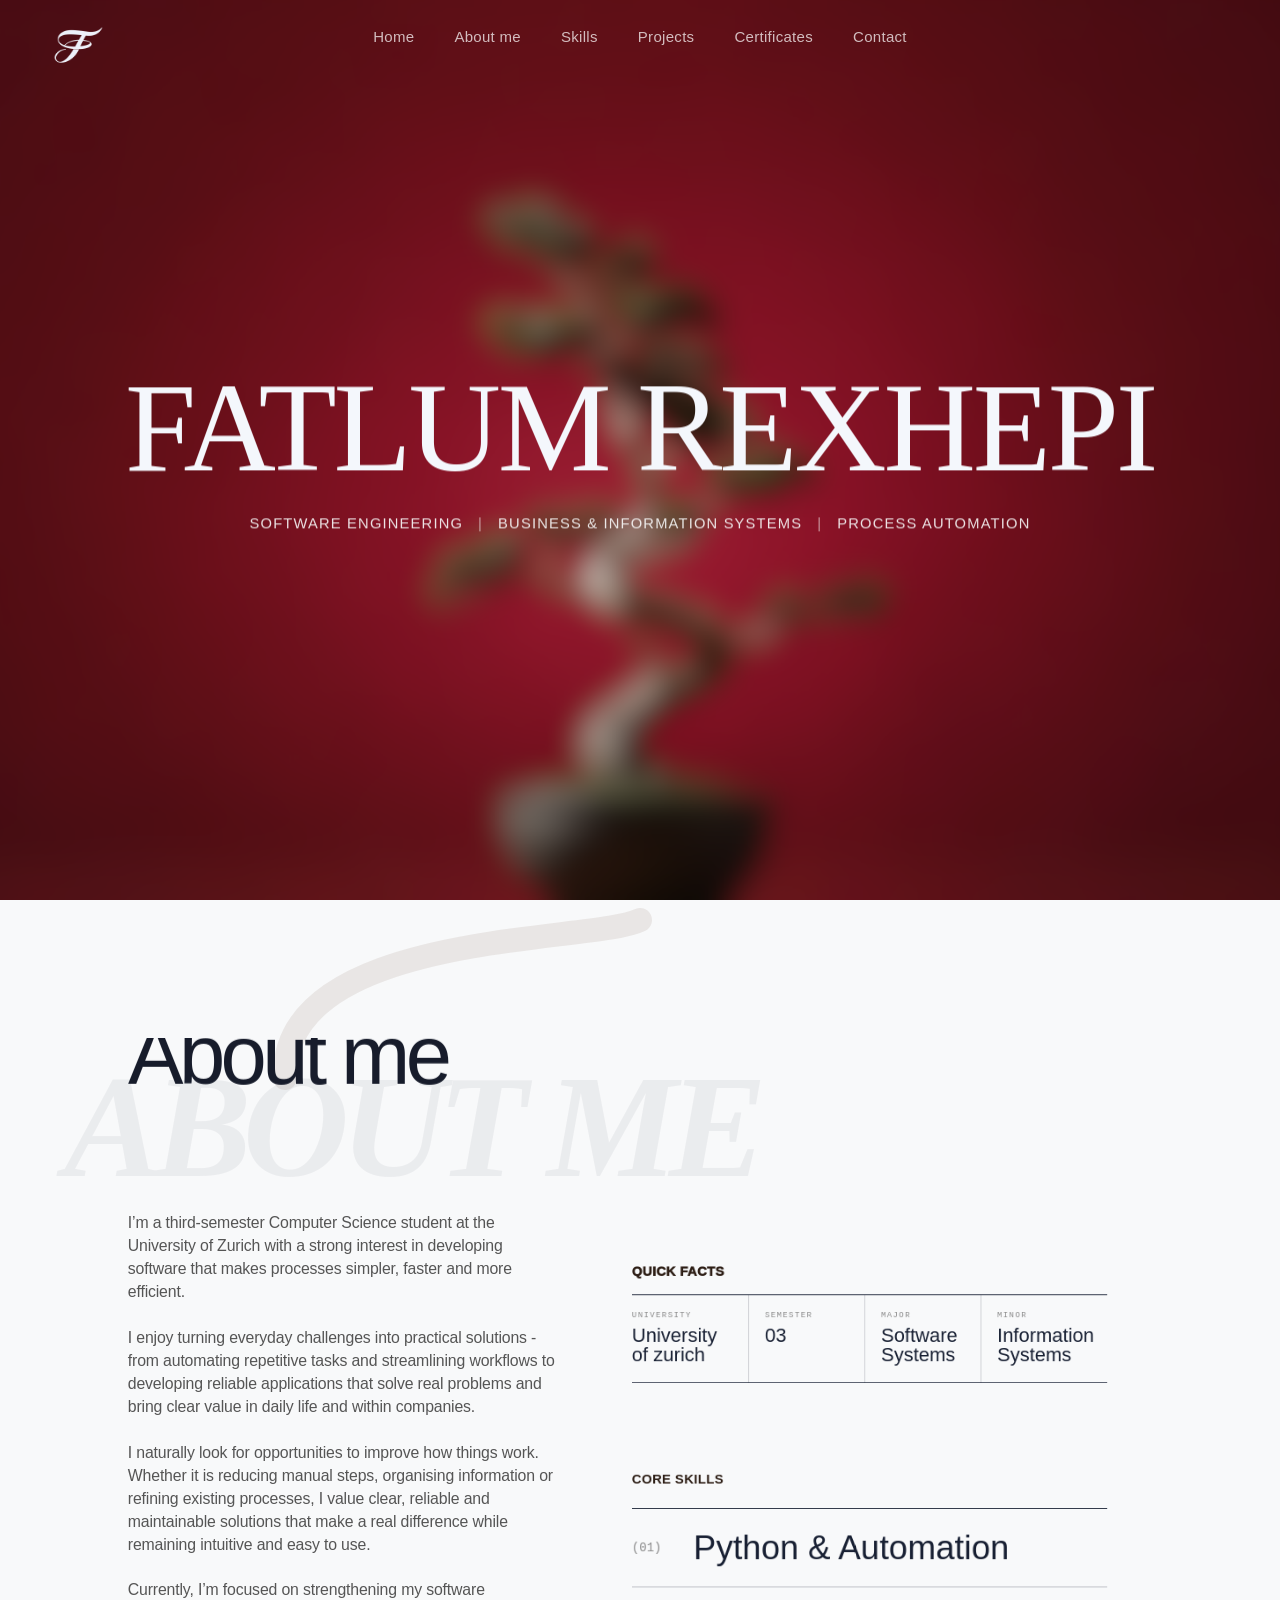
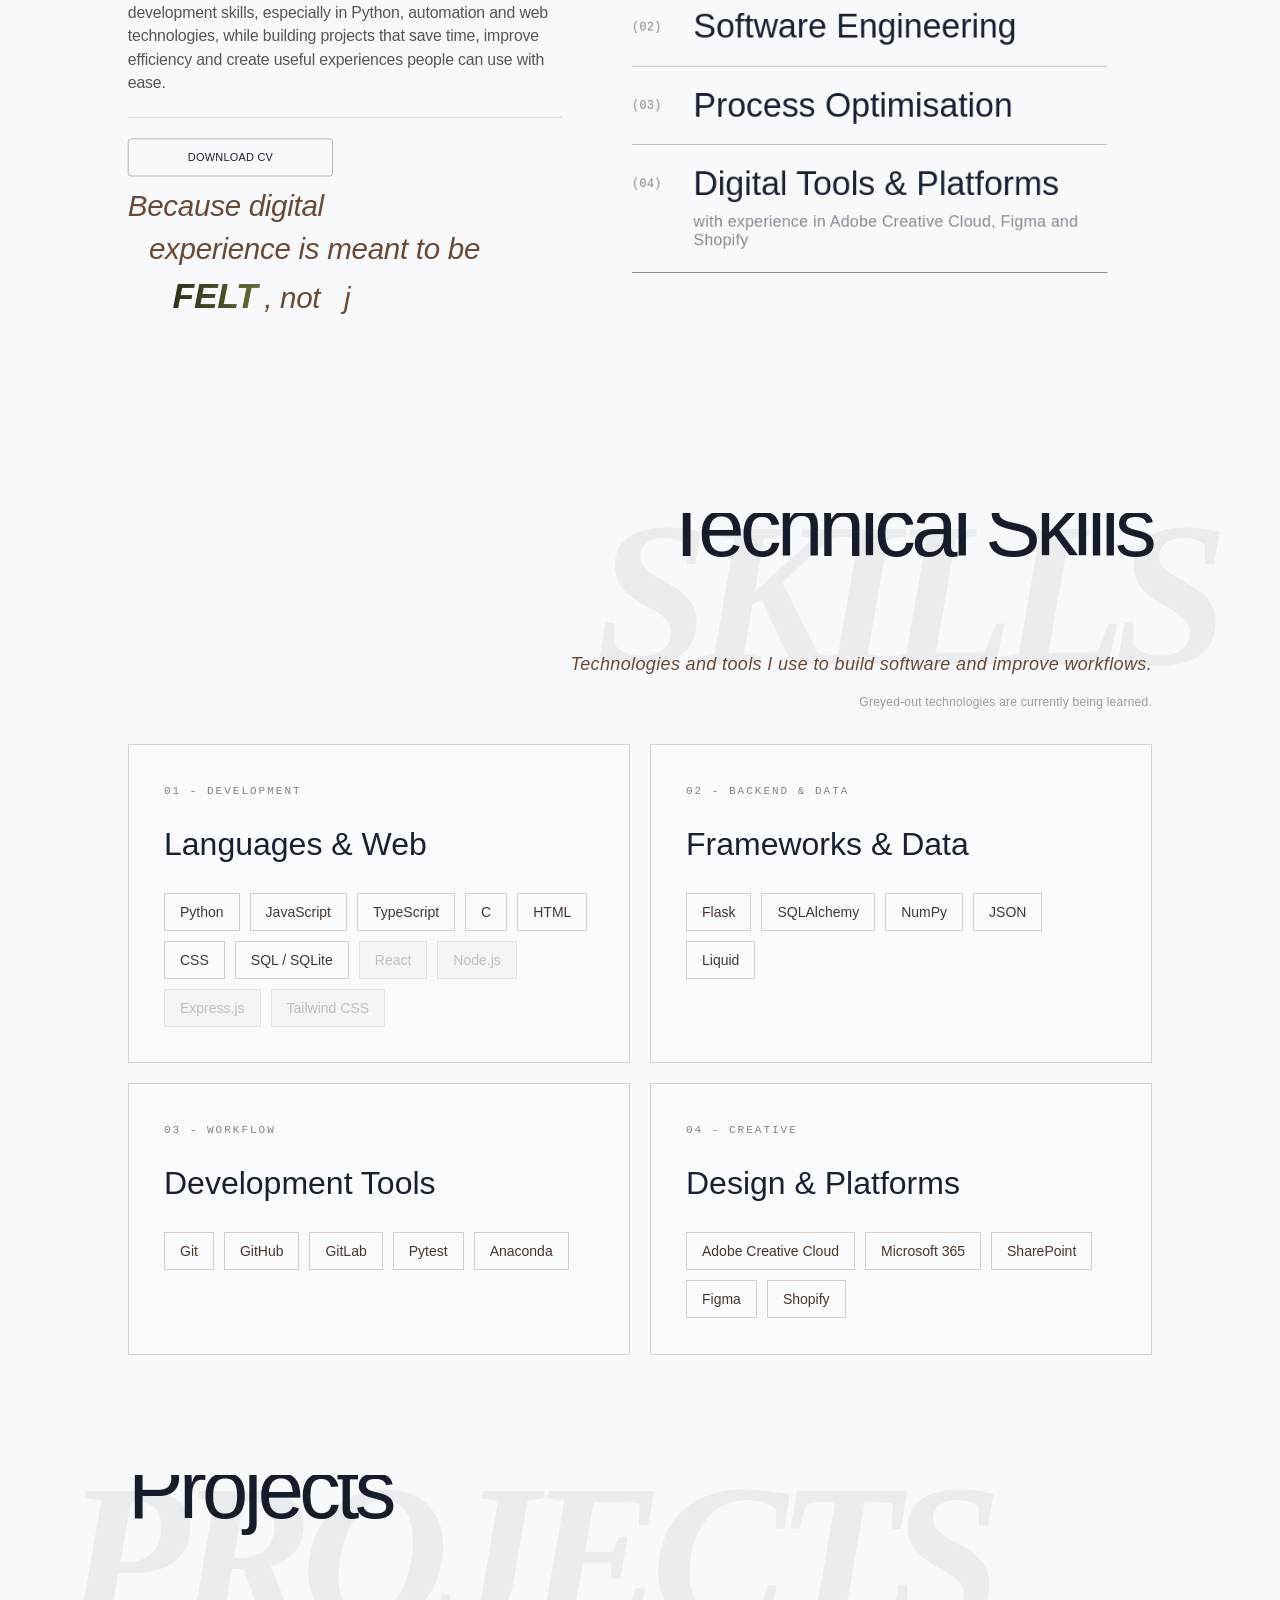
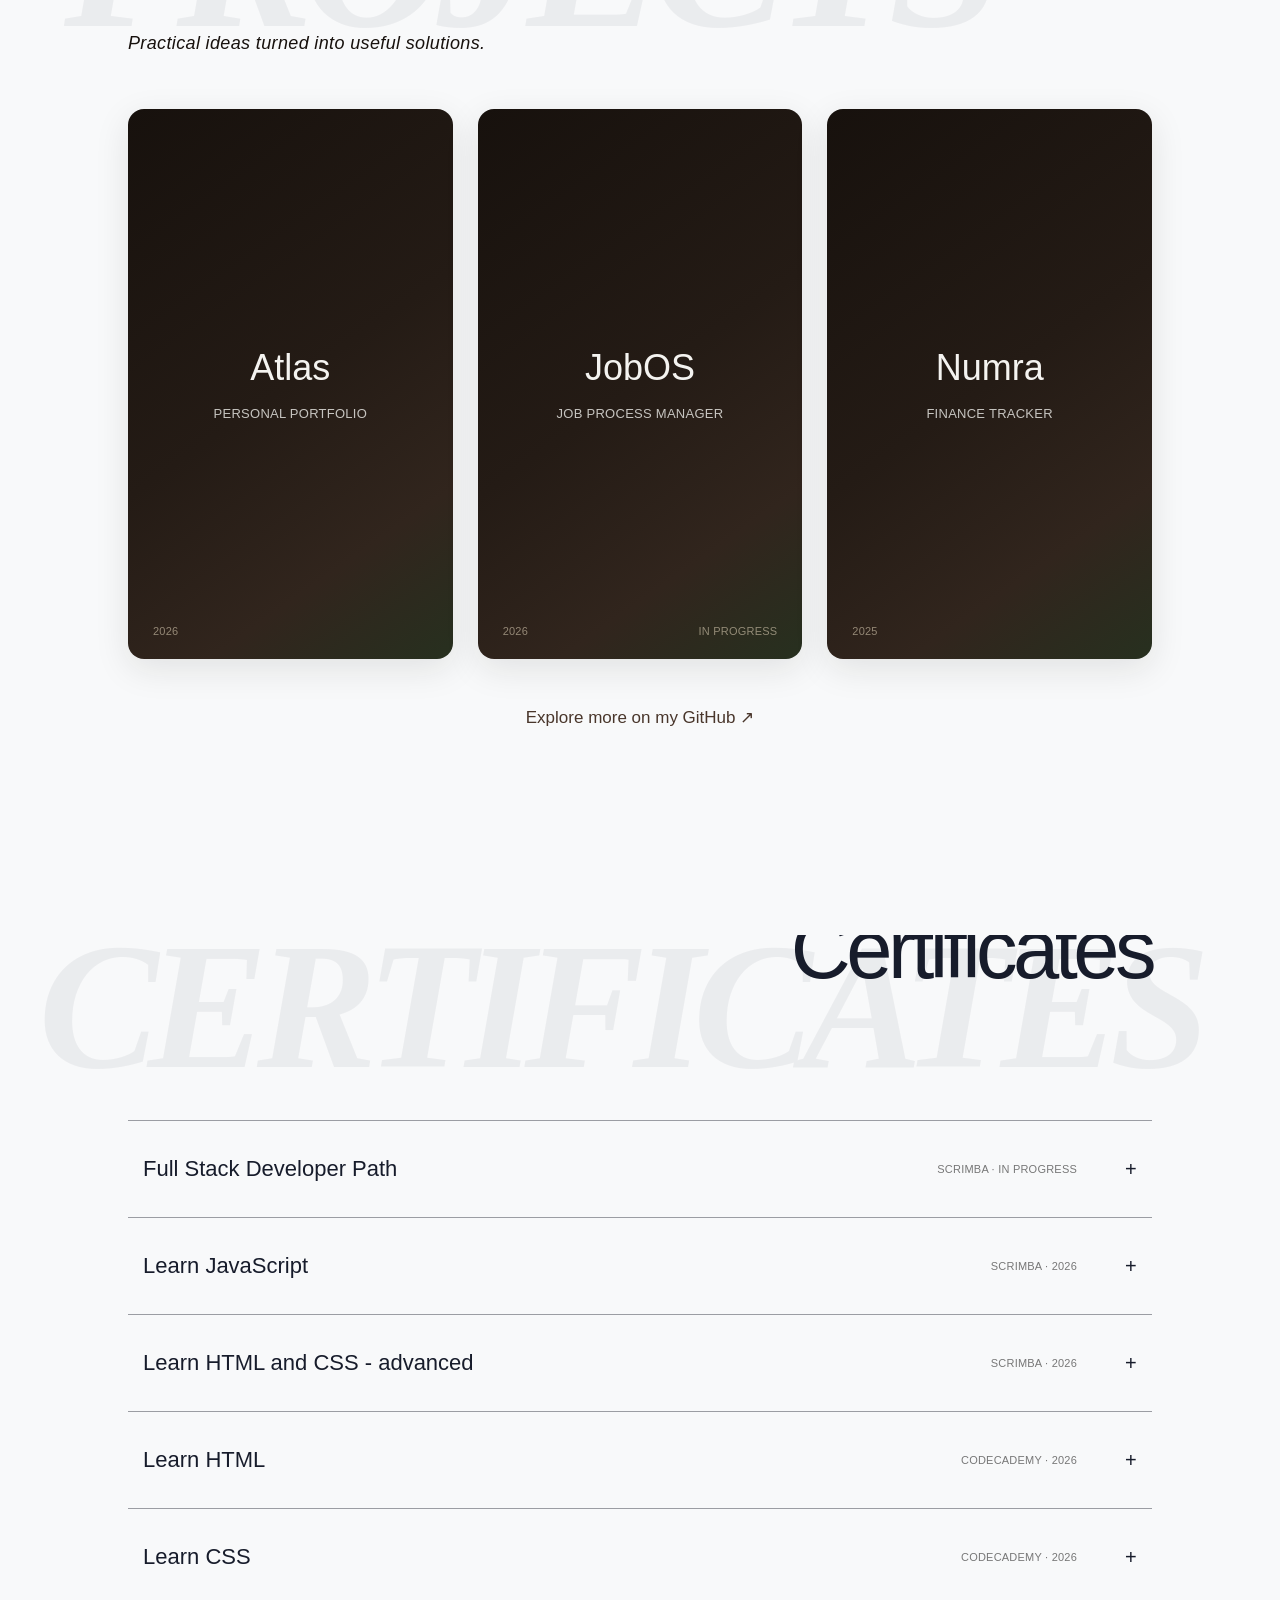
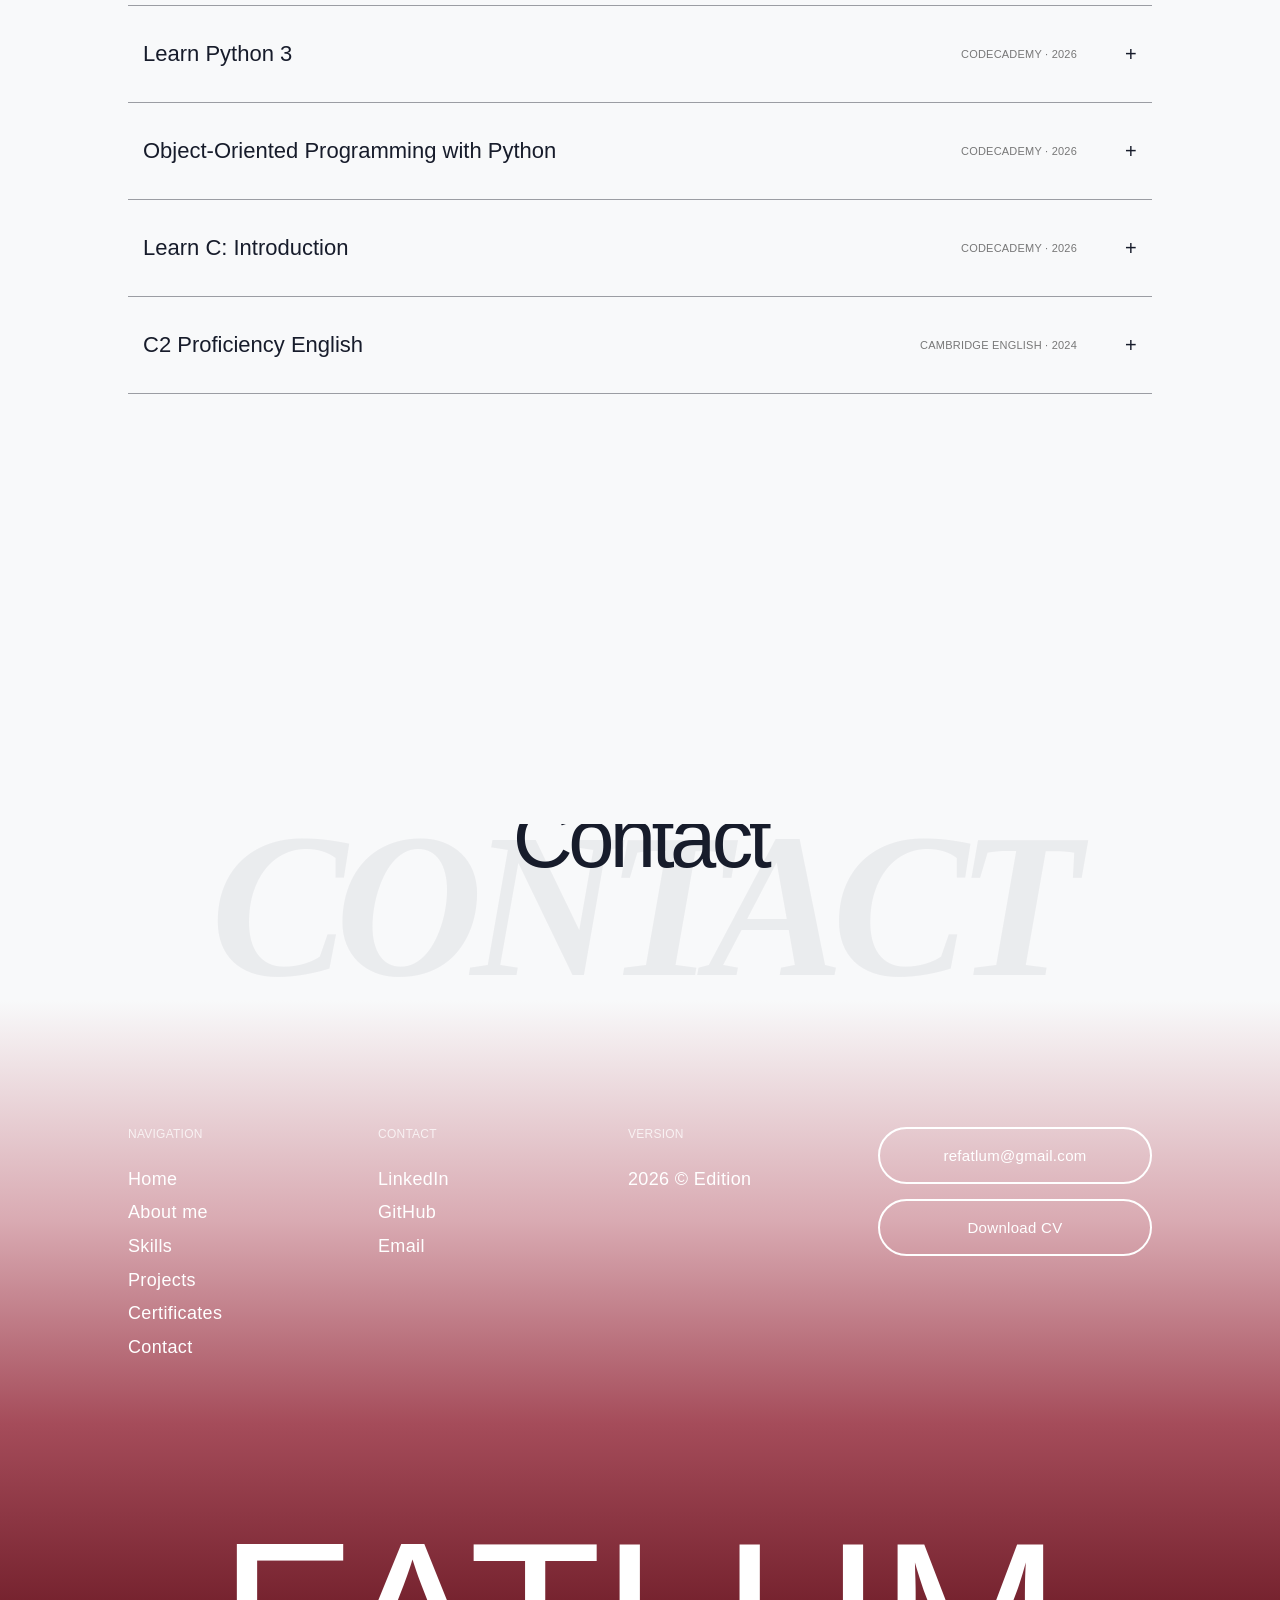
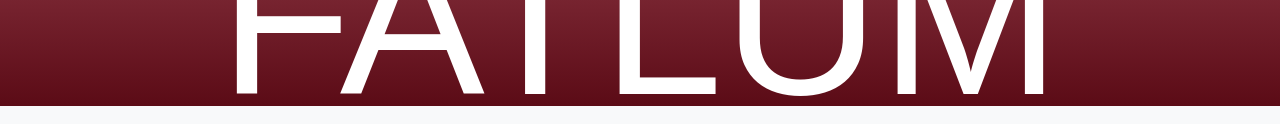
<file: index.html>
<!DOCTYPE html>
<html lang="en">
    

    <head>
        <meta charset="UTF-8">
        <meta name="viewport" content="width=device-width, initial-scale=1.0">
        <title>Portfolio</title>
        <link href="https://api.fontshare.com/v2/css?f[]=clash-display@1&display=swap" rel="stylesheet">
        <link href="https://api.fontshare.com/v2/css?f[]=stardom@400&f[]=boska@201&display=swap" rel="stylesheet">
        <link rel="stylesheet" href="style.css">
        <link rel="icon" type="image/webp" href="images/b.webp">
        <script src="script.js" defer></script>
    </head>
    
    
    <body>
        <header id="hero">
            <nav>
                <a class="nav-logo" href="#hero" aria-label="Back to top">
                    <img src="images/b.webp" alt="Fatlum Rexhepi logo">
                </a>
                <ul>
                    <li><a href="#hero">Home</a></li>
                    <li><a href="#about">About me</a></li>
                    <li><a href="#technical-skills">Skills</a></li>
                    <li><a href="#projects">Projects</a></li>
                    <li><a href="#certificates">Certificates</a></li>
                    <li><a href="#contact">Contact</a></li>
                </ul>
            </nav>
            <nav class="side-nav">
                <ul>
                    <li><a href="#hero">Home</a></li>
                    <li><a href="#about">About me</a></li>
                    <li><a href="#technical-skills">Skills</a></li>
                    <li><a href="#projects">Projects</a></li>
                    <li><a href="#certificates">Certificates</a></li>
                    <li><a href="#contact">Contact</a></li>
                </ul>
            </nav>
            <div id="header-text">
                <h1>FATLUM REXHEPI</h1>
                <h2 aria-label="SOFTWARE ENGINEERING | BUSINESS & INFORMATION SYSTEMS | PROCESS AUTOMATION">
                    <span>Software Engineering</span>
                    <span class="hero-separator" aria-hidden="true">|</span>
                    <span>Business & Information Systems</span>
                    <span class="hero-separator" aria-hidden="true">|</span>
                    <span>Process Automation</span>
                </h2>
            </div>
        </header>
        <p class="tree-caption">
            ​
        </p>
        <main>
            <div id="snake-layer" aria-hidden="true">
                <svg
                id="snake-svg"
                xmlns="http://www.w3.org/2000/svg"
                preserveAspectRatio="none"
                focusable="false"
                >
                <path id="snake-path"></path>
            </svg>
        </div>
        
        
        <!-- About -->
        <section id="about" class="about title-section title-left" data-title="ABOUT ME">
            <h2>About me</h2>
            <div class="about-content">
                <div class="about-left">
                    <div class="about-left-text">
                        <p>
                            I’m a third-semester Computer Science student at the University of Zurich with a strong interest in developing software that makes processes simpler, faster and more efficient.
                        </p>
                        <p>
                            I enjoy turning everyday challenges into practical solutions - from automating repetitive tasks and streamlining workflows to developing reliable applications that solve real problems and bring clear value in daily life and within companies.
                        </p>
                        <p>
                            I naturally look for opportunities to improve how things work. Whether it is reducing manual steps, organising information or refining existing processes, I value clear, reliable and maintainable solutions that make a real difference while remaining intuitive and easy to use.
                        </p>
                        <p>
                            Currently, I’m focused on strengthening my software development skills, especially in Python, automation and web technologies, while building projects that save time, improve efficiency and create useful experiences people can use with ease.
                        </p>
                    </div>
                    <div class="about-bottom-left">
                        <a class="cv-button" href="CV_Fatlum_Rexhepi_English.pdf" download>
                            Download CV
                        </a>
                        <p id="quote">
                            <span class="quote-line line1">
                                Because digital
                            </span>
                            <span class="quote-line line2">
                                experience is meant to be
                            </span>
                            <span class="quote-line line3">
                                <span id="felt">FELT</span>, not
                                <span id="justseen"> &nbsp;
                                    <span class="f1">j</span>
                                    <span class="f2">u</span>
                                    <span class="f3">s</span>
                                    <span class="f4">t</span>
                                    <span class="f5">&nbsp;</span>
                                    <span class="f6">s</span>
                                    <span class="f7">e</span>
                                    <span class="f8">e</span>
                                    <span class="f9">n</span>
                                </span>
                            </span>
                        </p>
                    </div>
                </div>
                <div class="skills">
                    <div class="quick-facts">
                        <p class="quick-facts-title">QUICK FACTS</p>
                        <div class="facts-grid">
                            <div class="fact">
                                <span class="fact-label">UNIVERSITY</span>
                                <span class="fact-value">University of zurich</span>
                            </div>
                            <div class="fact">
                                <span class="fact-label">SEMESTER</span>
                                <span class="fact-value">03</span>
                            </div>
                            <div class="fact">
                                <span class="fact-label">MAJOR</span>
                                <span class="fact-value">Software Systems</span>
                            </div>
                            <div class="fact">
                                <span class="fact-label">MINOR</span>
                                <span class="fact-value">Information Systems</span>
                            </div>
                        </div>
                    </div>
                    <div class="core-skills">
                        <p class="skills-title">CORE SKILLS</p>
                        <div class="skill-row">
                            <span class="skill-number">(01)</span>
                            <span class="skill-name">Python & Automation</span>
                        </div>
                        <div class="skill-row">
                            <span class="skill-number">(02)</span>
                            <span class="skill-name">Software Engineering</span>
                        </div>
                        <div class="skill-row">
                            <span class="skill-number">(03)</span>
                            <span class="skill-name">Process Optimisation</span>
                        </div>
                        <div class="skill-row skill-row-design">
                            <span class="skill-number">(04)</span>
                            <span class="skill-name">Digital Tools & Platforms</span>
                            <span class="skill-sub">with experience in Adobe Creative Cloud, Figma and Shopify</span>
                        </div>
                    </div>
                </section>
                
                
                <!-- Technical skills -->
                <section id="technical-skills" class="title-section title-right" data-title="SKILLS">
                    <h2>Technical Skills</h2>
                    <p class="technical-skills-intro">
                        Technologies and tools I use to build software and improve workflows.
                    </p>
                    <p class="technical-skills-note">
                        Greyed-out technologies are currently being learned.
                    </p>
                    <div class="technical-skills-grid">
                        <div class="tech-card">
                            <span class="tech-index">01 - DEVELOPMENT</span>
                            <h3>Languages & Web</h3>
                            <div class="tech-tags">
                                <span>Python</span>
                                <span>JavaScript</span>
                                <span>TypeScript</span>
                                <span>C</span>
                                <span>HTML</span>
                                <span>CSS</span>
                                <span>SQL / SQLite</span>
                                <span class="in-progress">React</span>
                                <span class="in-progress">Node.js</span>
                                <span class="in-progress">Express.js</span>
                                <span class="in-progress">Tailwind CSS</span>
                            </div>
                        </div>
                        <div class="tech-card">
                            <span class="tech-index">02 - BACKEND & DATA</span>
                            <h3>Frameworks & Data</h3>
                            <div class="tech-tags">
                                <span>Flask</span>
                                <span>SQLAlchemy</span>
                                <span>NumPy</span>
                                <span>JSON</span>
                                <span>Liquid</span>
                            </div>
                        </div>
                        <div class="tech-card">
                            <span class="tech-index">03 - WORKFLOW</span>
                            <h3>Development Tools</h3>
                            <div class="tech-tags">
                                <span>Git</span>
                                <span>GitHub</span>
                                <span>GitLab</span>
                                <span>Pytest</span>
                                <span>Anaconda</span>
                            </div>
                        </div>
                        <div class="tech-card">
                            <span class="tech-index">04 - CREATIVE</span>
                            <h3>Design & Platforms</h3>
                            <div class="tech-tags">
                                <span>Adobe Creative Cloud</span>
                                <span>Microsoft 365</span>
                                <span>SharePoint</span>
                                <span>Figma</span>
                                <span>Shopify</span>
                            </div>
                        </div>
                    </section>
                    
                    
                    <!-- Projects -->
                    <section id="projects" class="title-section title-left" data-title="PROJECTS">
                        <h2>Projects</h2>
                        <p class="projects-intro">
                            Practical ideas turned into useful solutions.
                        </p>
                        <div class="projects-grid">
                            <div class="project-card">
                                <div class="project-image">
                                    <img src="images/projects_portfolio.webp" alt="Portfolio Website">
                                    <div class="project-label">
                                        <h3>Atlas</h3>
                                        <p>PERSONAL PORTFOLIO</p>
                                    </div>
                                    <div class="project-meta">
                                        <span>2026</span>
                                    </div>
                                    <div class="project-overlay">
                                        <p>
                                            A personal portfolio I developed to organise my projects and make my work easy to explore.
                                        </p>
                                        <br>
                                        <p>
                                            Building it helped me strengthen my HTML and CSS skills, work with Git, deploy a website and apply JavaScript to real functionality.
                                        </p>
                                        <a href="https://github.com/fatlumrexhepi/portfolio" target="_blank">GitHub ↗</a>
                                    </div>
                                </div>
                            </div>
                            <div class="project-card">
                                <div class="project-image">
                                    <img src="images/projects_jobos.webp" alt="JobOS">
                                    <div class="project-label">
                                        <h3>JobOS</h3>
                                        <p>JOB PROCESS MANAGER</p>
                                    </div>
                                    <div class="project-meta">
                                        <span>2026</span>
                                        <span>IN PROGRESS</span>
                                    </div>
                                    <div class="project-overlay">
                                        <p>
                                            A job application tracker designed to simplify and organise the application process.
                                        </p>
                                        <br>
                                        <p>
                                            Centralises job details, saved opportunities and application statuses to reduce manual tracking and keep the workflow organised.
                                        </p>
                                        <a href="https://github.com/fatlumrexhepi/JobOS" target="_blank">GitHub ↗</a>
                                    </div>
                                </div>
                            </div>
                            <div class="project-card">
                                <div class="project-image">
                                    <img src="images/projects_numra.webp" alt="Numera">
                                    <div class="project-label">
                                        <h3>Numra</h3>
                                        <p>FINANCE TRACKER</p>
                                    </div>
                                    <div class="project-meta">
                                        <span>2025</span>
                                    </div>
                                    <div class="project-overlay">
                                        <p>
                                            A finance tracker originally developed as a school project at Kantonsschule Baden and improved further afterwards.
                                        </p>
                                        <br>
                                        <p>
                                            I continued developing it to strengthen my Python and CSS skills, with a focus on making financial information easier to organise and use.
                                        </p>
                                        <a href="https://github.com/fatlumrexhepi/Numra" target="_blank">GitHub ↗</a>
                                    </div>
                                </div>
                            </div>
                        </div>
                        <a class="projects-github-link" href="https://github.com/fatlumrexhepi" target="_blank" rel="noopener noreferrer">Explore more on my GitHub ↗</a>
                    </section>
                    
                    
                    <!-- Certificates -->
                    <section id="certificates" class="title-section title-right" data-title="CERTIFICATES">
                        <h2>Certificates</h2>
                        <div class="certificate-list">
                            <a class="certificate-item cert1"
                            href="https://scrimba.com/fullstack-path-c0fullstack"
                            target="_blank">
                            <span>Full Stack Developer Path</span>
                            <span class="certificate-meta">SCRIMBA · IN PROGRESS</span>
                            <span class="certificate-open">+</span>
                        </a>
                        <a class="certificate-item cert2"
                        href="certificates/fatlumrexhepi_Learn JavaScript.pdf"
                        target="_blank">
                        <span>Learn JavaScript</span>
                        <span class="certificate-meta">SCRIMBA · 2026</span>
                        <span class="certificate-open">+</span>
                    </a>
                    <a class="certificate-item cert3"
                    href="certificates/fatlumrexhepi_Learn HTML and CSS.pdf"
                    target="_blank">
                    <span>Learn HTML and CSS - advanced</span>
                    <span class="certificate-meta">SCRIMBA · 2026</span>
                    <span class="certificate-open">+</span>
                </a>
                <a class="certificate-item cert4"
                href="certificates/fatlumrexhepi_Learn HTML.pdf"
                target="_blank">
                <span>Learn HTML</span>
                <span class="certificate-meta">CODECADEMY · 2026</span>
                <span class="certificate-open">+</span>
            </a>
            <a class="certificate-item cert5"
            href="certificates/fatlumrexhepi_Learn CSS.pdf"
            target="_blank">
            <span>Learn CSS</span>
            <span class="certificate-meta">CODECADEMY · 2026</span>
            <span class="certificate-open">+</span>
        </a>
        <a class="certificate-item cert6"
        href="certificates/fatlumrexhepi_ Learn Python 3.pdf"
        target="_blank">
        <span>Learn Python 3</span>
        <span class="certificate-meta">CODECADEMY · 2026</span>
        <span class="certificate-open">+</span>
    </a>
    <a class="certificate-item cert7"
    href="certificates/fatlumrexhep_ Object-Oriented Programming with Python.pdf"
    target="_blank">
    <span>Object-Oriented Programming with Python</span>
    <span class="certificate-meta">CODECADEMY · 2026</span>
    <span class="certificate-open">+</span>
</a>
<a class="certificate-item cert8"
href="certificates/fatlumrexhepi_Learn C Introduction.pdf"
target="_blank">
<span>Learn C: Introduction</span>
<span class="certificate-meta">CODECADEMY · 2026</span>
<span class="certificate-open">+</span>
</a>
<a class="certificate-item cert9"
href="certificates/fatlumrexhepi_C2 Proficiency English.pdf"
target="_blank">
<span>C2 Proficiency English</span>
<span class="certificate-meta">CAMBRIDGE ENGLISH · 2024</span>
<span class="certificate-open">+</span>
</a>
</div>
</section>


<!-- Contact -->
<section id="contact" class="title-section title-center" data-title="CONTACT">
    <h2>Contact</h2>
    <div class="contact-content">
        <div class="contact-links">
            <p>NAVIGATION</p>
            <a href="#hero">Home</a>
            <a href="#about">About me</a>
            <a href="#technical-skills">Skills</a>
            <a href="#projects">Projects</a>
            <a href="#certificates">Certificates</a>
            <a href="#contact">Contact</a>
        </div>
        <div class="contact-socials">
            <p>CONTACT</p>
            <a href="https://www.linkedin.com/in/fatlum-rexhepi-7b823528a/">LinkedIn</a>
            <a href="https://github.com/fatlumrexhepi">GitHub</a>
            <a href="mailto:refatlum@gmail.com">Email</a>
        </div>
        <div class="contact-version">
            <p>VERSION</p>
            <span>2026 © Edition</span>
            <span></span>
        </div>
        <div class="contact-buttons">
            <a class="contact-button" href="mailto:refatlum@gmail.com">
                refatlum@gmail.com
            </a>
            <a class="contact-button" href="CV_Fatlum_Rexhepi_English.pdf" download>
                Download CV
            </a>
        </div>
    </div>
    <div class="contact-name">
        FATLUM
    </div>
</section>
</main>
</body>
</html>
</file>
<file: style.css>
body {
    margin: 0;
    background-color: #F8F9FA;
}
html {
    scroll-behavior: smooth;
}

/* Hero & navigation */
#hero {
    width: 100%;
    height: 100vh;
background-image: url("images/background.webp");
    background-size: cover;
    background-position: center top;
    background-repeat: no-repeat;
    position: relative;
    overflow: hidden;
    padding-bottom: 0;
    margin-bottom: 0;
}

#hero > nav:not(.side-nav) .nav-logo {
    position: absolute;
    top: 18px;
    left: 52px;
    display: block;
    width: 52px;
    height: 52px;
    z-index: 2;
}

#hero > nav:not(.side-nav) .nav-logo img {
    display: block;
    width: 100%;
    height: 100%;
    object-fit: contain;
}

#hero > nav:not(.side-nav) .nav-logo:hover {
    transform: scale(1.05);
}

#hero > nav:not(.side-nav) .nav-logo::after {
    display: none;
}

nav {
    position: relative;
    z-index: 10;
    padding: 10px 30px 0;
}

nav ul {
    display: flex;
    justify-content: center;
    align-items: center;

    gap: 40px;

    list-style: none;

    margin: 0;
    padding: 18px 40px;
}

nav li {
    list-style: none;
}

nav a {
    position: relative;
    display: inline-block;

    color: rgba(255, 255, 255, 0.72);
    text-decoration: none;

    font-family: -apple-system, BlinkMacSystemFont, "Segoe UI", sans-serif;
    font-size: 15px;
    font-weight: 400;

    transition:
        transform 0.3s cubic-bezier(0.22, 1, 0.36, 1),
        opacity 0.3s ease,
        color 0.3s ease;
}

nav a::after {
    content: "";

    position: absolute;
    left: 0;
    bottom: -5px;

    width: 100%;
    height: 1px;

    background: rgba(255, 255, 255, 0.8);

    transform: scaleX(0);
    transform-origin: right;

    transition:
        transform 0.35s cubic-bezier(0.22, 1, 0.36, 1);
}

nav a:hover {
    color: #FFFFFF;
    transform: translateX(6px);
    opacity: 1;
}

nav a:hover::after {
    transform: scaleX(1);
    transform-origin: left;
}

#header-text {
    position: absolute;
    top: 50%;
    left: 50%;
    width: 100%;
    transform: translate(-50%, -50%);
    text-align: center;
    z-index: 1000;
}

#hero h1 {
    margin: 0;
    text-align: center;
    font-family: "Clash Display";
    font-size: clamp(75px, 10vw, 128px);
    font-weight: 500;
    line-height: 0.95;
    letter-spacing: -0.025em;
    color: #F4F7FC;
}

#hero h2 {
    display: flex;
    justify-content: center;
    align-items: center;
    flex-wrap: wrap;
    gap: 0 15px;
    margin: 26px 20px 0;
    font-family: "Clash Display", Arial, sans-serif;
    font-size: clamp(12px, 1.15vw, 18px);
    font-weight: 500;
    line-height: 1.2;
    letter-spacing: 0.08em;
    text-transform: uppercase;
    color: rgba(248, 249, 250, 0.90);
}

.hero-separator {
    color: rgba(248, 249, 250, 0.55);
}

.hero-scroll {
    position: absolute;
    left: 50%;
    bottom: 28px;
    width: 34px;
    height: 48px;
    transform: translateX(-50%);
    display: flex;
    align-items: center;
    justify-content: center;
    border: 1px solid rgba(248, 249, 250, 0.65);
    border-radius: 18px;
    color: #F8F9FA;
    text-decoration: none;
    z-index: 1001;
    transition:
        transform 0.25s ease,
        background-color 0.25s ease,
        border-color 0.25s ease;
}

.hero-scroll span {
    display: inline-block;
    font-family: Arial, sans-serif;
    font-size: 18px;
    line-height: 1;
    animation: hero-scroll-float 1.55s ease-in-out infinite;
}

.hero-scroll:hover {
    transform: translateX(-50%) scale(1.08);
    background-color: rgba(248, 249, 250, 0.10);
    border-color: #F8F9FA;
}

.hero-scroll:hover span {
    animation-play-state: paused;
}

@keyframes hero-scroll-float {
    0%,
    100% {
        transform: translateY(-4px);
    }

    50% {
        transform: translateY(5px);
    }
}

.beyond {
    font-family: serif, "Georgia", "Times New Roman";
    font-style: italic;
    font-weight: 200;
    color: #F8F9FA;
}
.code {
    font-family: "Stardom", sans-serif;
    color: #F8F9FA;
}

#hero > nav:not(.side-nav),
#hero h1,
#hero h2 {
    will-change: transform, opacity, filter;
}

#hero {
    will-change: background-position;
}

.title-section > h2 {
    will-change: translate, opacity;
}

/* Main layout */

main {
    position: relative;
    background-color: #F8F9FA;

    margin-top: 0;
} 

main h1 {
    font-family: serif, arial;
    font-size: 50px;

    padding: 0 0 0 20px;
}

#projects h2{
    text-align: left;

}
#certificates h2 {
    text-align: right;
}
section {
    min-height: calc(100vh + 180px);
    box-sizing: border-box;

    padding: 70px 10% 180px;

    scroll-margin-top: 0;
}
#about {
    scroll-margin-top: -25px;
}

section h2 {
    margin: 0;

    font-family: "Clash Display", sans-serif;
    font-size: clamp(60px, 6.5vw, 102px);
    font-weight: 500;

    line-height: 0.85;
    letter-spacing: -0.055em;

    color: #171c2b;
}

section p {
    font-family: Arial, sans-serif;
    font-size: 18px;
    color: #555;
}

.tree-caption {
    margin: 6px 0 0;
    text-align: center;
    font-family: "Clash Display", Arial, sans-serif;
    font-size: 11px;
    font-weight: 400;
    letter-spacing: 0.4px;

    color: #6B4A35;
}

/* About */

.about{
    margin-top: 120px;
}

.about-content {
    display: flex;
    justify-content: space-between;
    align-items: flex-start;
    gap: 80px;
    
}

.about-left p {
    
    max-width: 580px;

    font-size: 18px;
    line-height: 1.45;

    letter-spacing: -0.01em;

    margin-top: 20px;
    margin-bottom: 26px;
}
.about-left-text {
    padding-bottom: 0;
    border-bottom: 1px solid rgba(24, 32, 51, 0.22);
}

#about-left-intro p {
    font-style: italic;
}

.cv-button {
    display: inline-flex;
    align-items: center;
    justify-content: center;

    margin-top: 33px;
    margin-bottom: 0;

    padding: 14px 70px;

    border: 1px solid rgba(24, 32, 51, 0.35);
    border-radius: 4px;

    font-family: Arial, sans-serif;
    font-size: 13px;
    font-weight: 500;
    letter-spacing: 1.4px;
    text-transform: uppercase;

    color: #182033;
    background: transparent;
    text-decoration: none;

    transition:
        background-color 0.3s ease,
        color 0.3s ease,
        transform 0.3s ease,
        border-color 0.3s ease;
}

.cv-button:hover {
    background-color: #6B4A35;
    color: #F8F9FA;
    border-color: #182033;
    transform: translateY(-2px);
}

#quote {
    color: #6B4A35;
    font-size: 35px;
    font-family: "Clash Display", Arial, sans-serif;
    font-style: italic;
    font-weight: 400;

    margin-top: 10px;
}

.quote-line {
    display: block;
    width: max-content;
    white-space: nowrap;
}

.line1 {
    margin-left: 0;
}

.line2 {
    margin-left: 25px;
}

.line3 {
    margin-left: 50px;
}

#quote_2 {
    white-space: nowrap;

}

#felt {
    padding: 0 8px 3px 3px;
    display: inline-block;

    font-family: "Clash Display", Arial, sans-serif;
    font-size: 1.2em;
    font-weight: 700;
    font-style: italic;

    background: linear-gradient(
        90deg,
        #293019 0%,
        #465026 55%,
        #6C7040 100%
    );

    background-clip: text;
    -webkit-background-clip: text;
    color: transparent;

    transition: transform 0.25s ease;
}

#felt:hover {
    transform: translateY(-3px) scale(1.12);
}

#justseen {
    display: inline-block;

    background: linear-gradient(
        to right,
        #6B4A35 0%,
        #7D5A42 35%,
        #A78670 65%,
        rgba(107, 74, 53, 0) 100%
    );

    background-clip: text;
    -webkit-background-clip: text;
    color: transparent;
}

#justseen span {
    display: inline-block;
    color: transparent;
    -webkit-text-fill-color: transparent;
}

.f1 { margin-left: 0px;   opacity: 1; }
.f2 { margin-left: -0.9px;   opacity: 0.98; }
.f3 { margin-left: 2px; opacity: 0.95; }
.f4 { margin-left: 3px; opacity: 0.90; }
.f5 { margin-left: 2px; opacity: 0.82; }
.f6 { margin-left: 1.8px;   opacity: 0.68; }
.f7 { margin-left: 4px; opacity: 0.48; }
.f8 { margin-left: 5px;   opacity: 0.27; }
.f9 { margin-left: 8px;   opacity: 0.08; }

.about-bottom-left {
    transform: translateY(-8px) scale(0.96);
    transform-origin: top left;
}

.skills {
    width: 60%;
    margin-top: -10px;
}

.skills-title {
    margin: 10px 0 25px;

    font-family: Arial, sans-serif;
    font-size: 15px;
    font-weight: 700;
    letter-spacing: 2px;
    text-transform: uppercase;

    color: #2d1e15;
}

.skill-row {
    display: grid;
    grid-template-columns: 70px 1fr;
    align-items: center;

    padding: 25px 0;

    border-top: 1px solid rgba(24, 32, 51, 0.28);
}

.skills-title + .skill-row {
    border-top: 1px solid #182033;
}

.core-skills {
    margin-top: 80px;
}

.skill-row:last-child {
    border-bottom: 1px solid #182033;
}

.skill-number {
    font-family: monospace;
    font-size: 14px;
    font-weight: 400;

    color: #888;
}

.skill-name {
    font-family: "Clash Display", Arial, sans-serif;
    font-size: clamp(30px, 3vw, 55px);
    font-weight: 400;
    line-height: 1;

    color: #182033;

    margin-bottom: 0;
}

.skill-row-design {
    grid-template-columns: 70px 1fr;
    grid-template-rows: auto auto;
    align-items: center;
}

.skill-row-design .skill-number {
    grid-column: 1;
    grid-row: 1;
    align-self: center;
}

.skill-row-design .skill-name {
    grid-column: 2;
    grid-row: 1;
}

.skill-row-design .skill-sub {
    grid-column: 2;
    grid-row: 2;

    margin-top: 13px;

    font-size: 18px;
    font-family: Arial, sans-serif;
    font-weight: 400;
    line-height: 1.2;

    color: rgba(24, 32, 51, 0.52);
}

.fact-value,
.skill-name {
    font-family: "Clash Display", Arial, sans-serif;
    font-weight: 400;
    line-height: 1;
    letter-spacing: 0;
}

.fact-label,
.skill-number {
    font-weight: 400;
}

.quick-facts-title,
.skills-title {
    font-weight: 700;
}


.about {
    position: relative;
    overflow: hidden;
}

.title-section {
    position: relative;
    overflow: hidden;
}

.title-section::before {
    content: attr(data-title);

    position: absolute;
    top: 0;

    font-family: serif, "Georgia", "Times New Roman";
    font-size: clamp(130px, 16vw, 260px);
    font-weight: 700;
    font-style: italic;

    line-height: 0.8;
    letter-spacing: -0.06em;

    color: #182033;
    opacity: 0.055;

    white-space: nowrap;

    pointer-events: none;
    z-index: 0;
}

.title-section > * {
    position: relative;
    z-index: 1;
}

.title-left::before {
    left: 5%;
}

.title-right::before {
    right: 5%;
}

.title-center::before {
    left: 50%;
    transform: translateX(-50%);
}

.title-left h2 {
    text-align: left;
}

.title-right h2 {
    text-align: right;
}

.title-center h2 {
    text-align: center;
}

#certificates::before {
    left: 3%;
    bottom: 2%;
    font-size: 180px;
}

#about::before {
    font-size: clamp(100px, 11.5vw, 185px);
    top: 30px;
}

.skills {
    position: relative;
}



@keyframes note-slide-in {
    from {
        opacity: 0;
        translate: 45px 0;
    }
    to {
        opacity: 1;
        translate: 0 0;
    }
}

.quick-facts {
    width: 100%;
    margin-top: 171px;
}

.quick-facts-title {
    margin: 0 0 18px;

    font-family: Arial, sans-serif;
    font-size: 15px;
    font-weight: 1000;
    letter-spacing: 2px;

    color: #2d1e15;
}

.facts-grid {
    display: grid;
    grid-template-columns: repeat(4, 5fr);

    border-top: 1px solid #182033;
    border-bottom: 1px solid #182033;
}

.fact {
    padding: 18px 15px 20px 0;

    display: flex;
    flex-direction: column;
    gap: 7px;
}

.fact:not(:first-child) {
    padding-left: 18px;
    border-left: 1px solid rgba(24, 32, 51, 0.2);
}

.fact-label {
    font-family: monospace;
    font-size: 9px;
    letter-spacing: 1.4px;
    color: #888;
}

.fact-value {
    font-family: "Clash Display", Arial, sans-serif;
    font-size: 22px;
    font-weight: 400;
    line-height: 1;

    color: #182033;
}

#about > .about-content {
    width: 108.7%;
    margin-left: -6.5%;

    transform: translateY(15px) scale(0.88)  translateX(0px);
    transform-origin: top center;
}

#about > h2,
#projects > h2,
#certificates > h2,
#contact > h2 {
    transform: translateY(-45px);
}

/* Projects */

#projects {
    transform: translateY(-230px);
}

.projects-intro {
    margin-bottom: 55px;
    text-align: left;
    max-width: 600px;
    margin-left: 0;

    font-style: italic;
    color: #17110D;
}

.projects-grid {
    display: grid;
    grid-template-columns: repeat(3, 1fr);
    gap: 25px;
}

.project-card {
    transition: transform 0.35s cubic-bezier(0.22, 1, 0.36, 1);
}

.project-card:hover {
    transform: translateY(-8px);
}

.project-image {
    position: relative;
    overflow: hidden;

    height: 550px;
    border-radius: 16px;

    background:
linear-gradient(
    145deg,
    #17110D 0%,
    #241B15 50%,
    #31251D 78%,
    #27301F 100%
);
    box-shadow:
        0 10px 35px rgba(34, 27, 15, 0.10);
}

.project-image img {
    position: absolute;
    inset: 0;

    width: 100%;
    height: 100%;

    object-fit: cover;
    display: block;

    opacity: 0;

    transition:
        opacity 0.45s ease,
        filter 0.45s ease,
        transform 0.45s ease;
}

.projects-grid .project-card:nth-child(2) .project-image img {
    object-position: center center;
}

.project-card:hover .project-image img {
    opacity: 0.88;

    filter:
        brightness(0.62)
        saturate(0.90);

    transform: scale(1.01);
}
.project-image::after {
    content: "";

    position: absolute;
    inset: 0;

    background: rgba(25, 20, 15, 0);

    transition: background 0.4s ease;

    pointer-events: none;
    z-index: 1;
}

.project-card:hover .project-image::after {
    background: rgba(25, 20, 15, 0.18);
}

.project-label {
    position: absolute;

    top: 50%;
    left: 50%;

    transform: translate(-50%, -50%);

    width: 90%;

    text-align: center;

    z-index: 4;
    pointer-events: none;

    transition:
        transform 0.35s ease,
        opacity 0.35s ease;
}

.project-label h3 {
    margin: 0;

    font-family: "Clash Display", sans-serif;
    font-size: 36px;
    font-weight: 500;
    line-height: 1.1;

    color: #F4F3F0;
}

.project-label p {
    margin: 18px 0 0;

    font-family: Arial, sans-serif;
    font-size: 13px;

    letter-spacing: 4px;

    color: rgba(244, 243, 240, 0.78);
}

.project-label h3,
.project-label p {
    transition:
        color 0.3s ease,
        opacity 0.3s ease;
}

.project-card:hover .project-label h3 {
    color: rgba(244, 243, 240, 0.14);
}

.project-card:hover .project-label p {
    color: rgba(244, 243, 240, 0.10);
}

.project-meta {
    position: absolute;

    bottom: 22px;
    left: 25px;
    right: 25px;

    display: flex;
    justify-content: space-between;

    z-index: 4;

    font-family: Arial, sans-serif;
    font-size: 11px;
    letter-spacing: 2px;
    pointer-events: none;

    color: rgba(211, 199, 175, 0.62);
}

.project-overlay {
    position: absolute;
    inset: 0;

    z-index: 3;

    display: flex;
    flex-direction: column;
    justify-content: flex-start;

    padding: 30px;
    box-sizing: border-box;

    opacity: 0;

    transition: opacity 0.35s ease;

    pointer-events: none;
}

.project-card:hover .project-overlay {
    opacity: 1;
    pointer-events: auto;
}

.project-overlay p {
    margin: 0;

    max-width: 85%;

    font-family: Arial, sans-serif;
    font-size: 16px;
    line-height: 1.5;

    color: #F4F3F0;
}

.project-overlay a {
    margin-top: 15px;

    width: fit-content;

    font-family: Arial, sans-serif;
    font-size: 16px;

    color: #D8D1C8;

    text-decoration: none;

    transition: color 0.2s ease;
}

.project-overlay a:hover {
    color: #FFFFFF;

}

.projects-github-link {
    position: relative;
    display: block;
    width: fit-content;
    margin: 48px auto 0;

    font-family: "Clash Display", Arial, sans-serif;
    font-size: 17px;
    color: #49362B;
    text-decoration: none;

    transition:
        transform 0.35s cubic-bezier(0.22, 1, 0.36, 1),
        color 0.35s ease;
}

.projects-github-link::after {
    content: "";
    position: absolute;

    left: 0;
    bottom: -5px;

    width: 100%;
    height: 1px;

    background: rgba(73, 54, 43, 0.65);

    transform: scaleX(0);
    transform-origin: right;

    transition:
        transform 0.35s cubic-bezier(0.22, 1, 0.36, 1);
}

.projects-github-link:hover {
    color: #2F211A;
    transform: translateX(6px);
}

.projects-github-link:hover::after {
    transform: scaleX(1);
    transform-origin: left;
}

@media (max-width: 800px) {
    .projects-grid {
        grid-template-columns: 1fr;
    }

    .project-image {
        height: 500px;
    }
}

/* Certificates */

#certificates {
    transform: translateY(-250px);
}

.certificate-list {
    margin-top: 45px;
}

.certificate-item {
    display: grid;
    grid-template-columns: 1fr auto 30px;
    align-items: center;

    padding: 35px 15px;
    border-top: 1px solid #9b9da3;

    font-family: "Clash Display", sans-serif;
    font-size: 22px;

    color: #171c2b;
    text-decoration: none;

    transition: 0.25s;
}

.certificate-item:last-child {
    border-bottom: 1px solid #9b9da3;
}

.certificate-meta {
    font-family: Arial, sans-serif;
    font-size: 11px;
    letter-spacing: 1.5px;
    text-transform: uppercase;
    color: #777;

    margin-right: 30px;
}

.certificate-open {
    text-align: right;
    font-family: Arial, sans-serif;
    font-size: 20px;
}

.certificate-item:hover {
    color: white;
    padding-left: 25px;

}

.cert1:hover {
    background-color: hsl(79, 30%, 16%);
}

.cert2:hover {
    background-color: hsl(79, 27%, 22%);
}

.cert3:hover {
    background-color: hsl(79, 24%, 28%);
}

.cert4:hover {
    background-color: hsl(79, 21%, 34%);
}

.cert5:hover {
    background-color: hsl(79, 18%, 40%);
}

.cert6:hover {
    background-color: hsl(79, 15%, 46%);
}

.cert7:hover {
    background-color: hsl(79, 12%, 52%);
}

.cert8:hover {
    background-color: hsl(79, 10%, 58%);
}

.cert9:hover {
    background-color: #5A514A;
}

.certificate-item:hover {
    color: #F8F9FA;
}

.certificate-item:hover .certificate-meta {
    color: rgba(248, 249, 250, 0.72);
}

.certificate-item:hover .certificate-open {
    color: #F8F9FA;
}

/* Contact */

#contact {
    min-height: 100vh;
    box-sizing: border-box;

    padding: 70px 10% 0;
    border-bottom: 18px solid #F8F9FA;

    background: transparent;

    display: flex;
    flex-direction: column;
    justify-content: space-between;
}

#contact h2 {
    text-align: center;
}

.contact-content {
    display: flex;
    justify-content: space-between;
    align-items: flex-start;
    gap: 60px;
}

.contact-links,
.contact-socials,
.contact-version {
    width: auto;
    min-width: 140px;

    display: flex;
    flex-direction: column;
    align-items: flex-start;
}

.contact-version {
    align-items: flex-start;
}

.contact-content p {
    margin: 0 0 28px;

    font-family: Arial, sans-serif;
    font-size: 12px;
    letter-spacing: 1px;

    color: rgba(255, 255, 255, 0.75);
}

.contact-links a,
.contact-socials a {
    position: relative;

    width: fit-content;
    max-width: 100%;

    margin-bottom: 12px;

    font-family: Arial, sans-serif;
    font-size: 18px;
    line-height: 1.2;

    color: white;
    text-decoration: none;

    transition:
        transform 0.3s cubic-bezier(0.22, 1, 0.36, 1),
        opacity 0.3s ease;
}

.contact-links a::after,
.contact-socials a::after {
    content: "";

    position: absolute;

    left: 0;
    bottom: -4px;

    width: 100%;
    height: 1px;

    background: rgba(255, 255, 255, 0.8);

    transform: scaleX(0);
    transform-origin: right;

    transition:
        transform 0.35s cubic-bezier(0.22, 1, 0.36, 1);
}

.contact-links a:hover,
.contact-socials a:hover {
    transform: translateX(6px);
    opacity: 0.72;
}

.contact-links a:hover::after,
.contact-socials a:hover::after {
    transform: scaleX(1);
    transform-origin: left;
}

.contact-version span {
    font-family: Arial, sans-serif;
    font-size: 18px;

    color: white;
}

.contact-buttons {
    font-family: Arial, sans-serif;

    display: flex;
    flex-direction: column;
    gap: 15px;
}

.contact-button {
    width: 210px;
    padding: 18px 30px;

    display: flex;
    justify-content: center;
    align-items: center;

    color: white;
    text-decoration: none;

    border: 2px solid white;
    border-radius: 50px;

    transition:
        background-color 0.25s ease,
        color 0.25s ease,
        transform 0.25s ease;
}

.contact-button:hover {
    background-color: #F8F9FA;
    color: #5b0b16;
    transform: translateY(-3px);
}

.contact-content .contact-button {
    font-size: 15px;
}

.contact-name {
    font-family: "Clash Display", sans-serif;
    font-size: 17vw;
    font-weight: 500;
    line-height: 0.8;

    color: white;
    text-align: center;
}

/* Side navigation */

.side-nav {
    position: fixed;
    right: 18px;
    top: 50%;
    transform: translateY(-50%) translateX(40px);

    z-index: 100;
    pointer-events: none;

    padding: 30px 12px;

    background: rgba(248, 249, 250, 0.72);

    backdrop-filter: blur(14px);
    -webkit-backdrop-filter: blur(14px);

    border: 1px solid rgba(107, 74, 53, 0.14);
    border-radius: 8px;

    box-shadow:
        0 8px 30px rgba(23, 17, 13, 0.05);

    opacity: 0;

    transition:
        transform 0.5s cubic-bezier(0.22, 1, 0.36, 1),
        opacity 0.4s ease;
}

.side-nav ul {
    display: flex;
    flex-direction: column;
    align-items: flex-end;
    gap: 14px;

    margin: 0;
    padding: 0;

    list-style: none;
}

.side-nav li {
    list-style: none;

    opacity: 0;
    transform: translateX(70px);

    transition:
        transform 0.45s cubic-bezier(0.22, 1, 0.36, 1),
        opacity 0.35s ease;
}

.side-nav.active {
    pointer-events: auto;

    opacity: 1;

    transform:
        translateY(-50%)
        translateX(0);
}

.side-nav.active li {
    opacity: 1;
    transform: translateX(0);
}

.side-nav a {
    position: relative;
    display: inline-block;

    color: #49362B;
    text-decoration: none;

    font-family: "Clash Display", sans-serif;

    font-size: 15px;
    font-weight: 400;
    letter-spacing: 0.02em;

    transform: translateX(0);

    transition:
        color 0.35s ease,
        transform 0.35s cubic-bezier(0.22, 1, 0.36, 1);

}

.side-nav a::after {
    content: "";

    position: absolute;

    left: 0;
    bottom: -5px;

    width: 100%;
    height: 1px;

    background: rgba(73, 54, 43, 0.65);

    transform: scaleX(0);
    transform-origin: right;

    transition:
        transform 0.35s cubic-bezier(0.22, 1, 0.36, 1);
}

.side-nav a:hover {
    color: #2F211A;
    transform: translateX(6px);
}

.side-nav a:hover::after {
    transform: scaleX(1);
    transform-origin: left;
}

.side-nav.active li:nth-child(1) {
    transition-delay: 0s;
}

.side-nav.active li:nth-child(2) {
    transition-delay: 0.08s;
}

.side-nav.active li:nth-child(3) {
    transition-delay: 0.16s;
}

.side-nav.active li:nth-child(4) {
    transition-delay: 0.24s;
}

.side-nav.active li:nth-child(5) {
    transition-delay: 0.32s;
}

.side-nav.active li:nth-child(6) {
    transition-delay: 0.40s;
}

.side-nav:not(.active) {
    transition:
        transform 0.18s ease,
        opacity 0.14s ease;
}

.side-nav:not(.active) li {
    transition:
        transform 0.18s ease,
        opacity 0.12s ease;
}
.side-nav:not(.active) li:nth-child(6) {
    transition-delay: 0s;
}

.side-nav:not(.active) li:nth-child(5) {
    transition-delay: 0.03s;
}

.side-nav:not(.active) li:nth-child(4) {
    transition-delay: 0.06s;
}

.side-nav:not(.active) li:nth-child(3) {
    transition-delay: 0.09s;
}

.side-nav:not(.active) li:nth-child(2) {
    transition-delay: 0.12s;
}

.side-nav:not(.active) li:nth-child(1) {
    transition-delay: 0.15s;
}

/* Scroll path */
main {
    position: relative;
    z-index: 1;
    isolation: isolate;
}

#snake-layer,
#snake-title-layer {
    position: absolute;
    top: 0;
    left: 0;
    width: 100%;
    height: 100%;
    pointer-events: none;
    user-select: none;
    overflow: visible;
}

#snake-layer {
    z-index: 2;
}

#snake-title-layer {
    z-index: 6;
}

#snake-svg,
#snake-title-svg {
    display: block;
    width: 100%;
    height: 100%;
    overflow: visible;
    shape-rendering: geometricPrecision;
}

#snake-path,
#snake-title-path {
    fill: none;
    stroke: #6B4A35;
    stroke-width: 24px;
    stroke-linecap: round;
    stroke-linejoin: round;
    opacity: 0.10;
    vector-effect: non-scaling-stroke;
    will-change: stroke-dashoffset;
}

.title-section {
    position: relative;
    z-index: 3;
}

.title-section > * {
    position: relative;
    z-index: 4;
}

#contact {
    z-index: auto;
}

#contact::after {
    content: "";
    position: absolute;
    inset: 0;
    z-index: 0;
    pointer-events: none;
    background: linear-gradient(
        to bottom,
        #F8F9FA 0%,
        #F8F9FA 20%,
        #d9aab2 45%,
        #a54c5a 68%,
        #5b0b16 100%
    );
}

#contact::before {
    z-index: 1;
}

#contact > * {
    position: relative;
    z-index: 4;
}
    
.quick-facts,
.core-skills {
    will-change: translate;
}

    nav a,
.side-nav a,
section p,
.cv-button,
.skills-title,
.skill-row-design .skill-sub,
.quick-facts-title,
.project-label p,
.project-meta,
.project-overlay p,
.project-overlay a,
.certificate-meta,
.certificate-open,
.contact-content p,
.contact-links a,
.contact-socials a,
.contact-version span,
.contact-buttons,
.contact-button {
    font-family: "Clash Display", Arial, sans-serif;
    letter-spacing: 0.02em;
}

@media (max-width: 900px) {
    body {
        overflow-x: hidden;
    }

    #snake-path,
    #snake-title-path {
        stroke-width: 18px;
        opacity: 0.08;
    }

    #hero {
        min-height: 620px;
        height: 100svh;
        background-size: cover;
        background-position: center top;
    }

    #hero > nav:not(.side-nav) {
        padding: 12px 20px 0;
    }

    #hero > nav:not(.side-nav) .nav-logo {
        top: 16px;
        left: 20px;
        width: 44px;
        height: 44px;
    }

    #hero > nav:not(.side-nav) ul,
    .side-nav {
        display: none;
    }

    #header-text {
        width: 100%;
        padding: 0 22px;
        box-sizing: border-box;
    }

    #hero h1 {
        margin: 0;
        font-size: clamp(46px, 12vw, 76px);
        line-height: 0.95;
        overflow-wrap: normal;
    }

    #hero h2 {
        flex-wrap: wrap;
        gap: 7px 10px;
        margin: 20px auto 0;
        max-width: 92%;
        font-size: clamp(10px, 2.8vw, 13px);
        line-height: 1.35;
        text-align: center;
    }

    section {
        min-height: auto;
        padding: 90px 24px 120px;
    }

    section h2 {
        font-size: clamp(48px, 15vw, 76px);
        line-height: 0.92;
    }

    .title-section::before {
        font-size: clamp(80px, 27vw, 150px);
        white-space: normal;
        overflow-wrap: anywhere;
    }

    #about,
    #projects,
    #certificates {
        margin-top: 0;
        transform: none;
    }

    #about > h2,
    #projects > h2,
    #certificates > h2,
    #contact > h2 {
        transform: none;
        translate: none !important;
    }

    #about > .about-content {
        width: 100%;
        margin-left: 0;
        transform: none;
    }

    .about-content {
        display: block;
    }

    .about-left p {
        max-width: none;
        font-size: 16px;
        line-height: 1.6;
    }

    .skills {
        width: 100%;
        margin-top: 70px;
    }

    .quick-facts,
    .core-skills {
        margin-top: 60px;
        translate: none !important;
    }

    .facts-grid {
        grid-template-columns: repeat(2, minmax(0, 1fr));
    }

    .fact:nth-child(3) {
        padding-left: 0;
        border-left: 0;
        border-top: 1px solid rgba(24, 32, 51, 0.2);
    }

    .fact:nth-child(4) {
        border-top: 1px solid rgba(24, 32, 51, 0.2);
    }

    .skill-name {
        font-size: clamp(27px, 8vw, 42px);
    }

    .projects-grid {
        grid-template-columns: 1fr;
        gap: 24px;
    }

    .project-image {
        height: min(520px, 125vw);
    }

    /* Touchscreens do not have hover: show project information directly. */
    .project-image img {
        opacity: 0.55;
        filter: brightness(0.5) saturate(0.9);
    }

    .project-image::after {
        background: linear-gradient(to bottom, rgba(25,20,15,.12), rgba(25,20,15,.78));
    }

    .project-label {
        top: 34px;
        transform: translateX(-50%);
    }

    .project-overlay {
        justify-content: flex-end;
        padding: 28px 24px 60px;
        opacity: 1;
        pointer-events: auto;
    }

    .project-overlay p {
        max-width: 100%;
        font-size: 15px;
    }

    .certificate-item {
        grid-template-columns: minmax(0, 1fr) 24px;
        gap: 12px;
        padding: 24px 4px;
        font-size: 19px;
    }

    .certificate-meta {
        grid-column: 1;
        grid-row: 2;
        margin-right: 0;
    }

    .certificate-open {
        grid-column: 2;
        grid-row: 1 / span 2;
    }

    #contact {
        min-height: 100svh;
        padding: 90px 24px 0;
    }

    .contact-content {
        display: grid;
        grid-template-columns: repeat(2, minmax(0, 1fr));
        gap: 42px 24px;
        margin-top: 55px;
    }

    .contact-buttons {
        grid-column: 1 / -1;
    }

    .contact-button {
        width: 100%;
        box-sizing: border-box;
    }

    .contact-name {
        margin-top: 80px;
        font-size: 24vw;
    }
}

@media (max-width: 480px) {
    #snake-path,
    #snake-title-path {
        stroke-width: 13px;
        opacity: 0.065;
    }

    section {
        padding-right: 18px;
        padding-left: 18px;
    }

    .tree-caption {
        padding: 0 16px;
    }

    .cv-button {
        width: 100%;
        padding-right: 20px;
        padding-left: 20px;
        box-sizing: border-box;
    }

    #quote {
        font-size: clamp(22px, 7.4vw, 31px);
    }

    .quote-line {
        width: auto;
        white-space: normal;
    }

    .line2,
    .line3 {
        margin-left: 0;
    }

    .facts-grid {
        grid-template-columns: 1fr;
    }

    .fact,
    .fact:not(:first-child),
    .fact:nth-child(3) {
        padding: 16px 0;
        border-left: 0;
        border-top: 1px solid rgba(24, 32, 51, 0.2);
    }

    .fact:first-child {
        border-top: 0;
    }

    .skill-row,
    .skill-row-design {
        grid-template-columns: 48px minmax(0, 1fr);
    }

    .skill-row-design .skill-sub {
        font-size: 15px;
    }

    .contact-content {
        grid-template-columns: 1fr;
    }

    .contact-buttons {
        grid-column: auto;
    }
}

@media (prefers-reduced-motion: reduce) {
    html {
        scroll-behavior: auto;
    }

    *,
    *::before,
    *::after {
        animation-duration: 0.01ms !important;
        animation-iteration-count: 1 !important;
        transition-duration: 0.01ms !important;
    }
}

/* Skills */

#technical-skills {
    min-height: auto;
    padding-bottom: 230px;
    transform: translateY(-120px);
}

#technical-skills > h2 {
    transform: translateY(-45px);
}

.technical-skills-intro {
    text-align: right;
    font-style: italic;
    color: #6B4A35;
    margin: 0 0 65px;
}

.technical-skills-grid {
    display: grid;
    grid-template-columns: repeat(2, minmax(0, 1fr));
    gap: 20px;
}

.tech-card {
    min-height: 200px;
    padding: 35px;
    border: 1px solid rgba(24, 32, 51, 0.18);
    background: rgba(255, 255, 255, 0.28);

    transition:
        background 0.35s ease,
        border-color 0.35s ease,
        transform 0.35s ease;
}

.tech-card:hover {
    background: #fff;
    border-color: #6B4A35;
    transform: translateY(-5px);
}

.technical-skills-note {
    font-family: "Clash Display", sans-serif;
    font-size: 12px;
    color: #999;
    text-align: right;
    margin: -45px 0 35px;
    letter-spacing: 0.02em;
}

.tech-tags .in-progress {
    color: #A0A0A0;
    border-color: #D8D8D8;
    background-color: #F2F2F2;
    opacity: 0.65;
}

.tech-index {
    font-family: monospace;
    font-size: 11px;
    letter-spacing: 2px;
    color: #8B8078;
}

.tech-card h3 {
    margin: 28px 0 30px;
    font-family: "Clash Display", sans-serif;
    font-size: clamp(25px, 2.5vw, 37px);
    font-weight: 400;
    color: #182033;
}

.tech-tags {
    display: flex;
    flex-wrap: wrap;
    gap: 10px;
}

.tech-tags span {
    display: inline-block;
    padding: 10px 15px;
    border: 1px solid rgba(107, 74, 53, 0.25);

    font-family: "Clash Display", sans-serif;
    font-size: 14px;
    color: #49362B;

    transition:
        background 0.25s ease,
        color 0.25s ease,
        border-color 0.25s ease;
}

.tech-tags span:hover {
    background: #6B4A35;
    color: #F8F9FA;
    border-color: #6B4A35;
}

/* Responsive layout */

@media (max-width: 900px) {
    #technical-skills {
        padding-bottom: 120px;
    }

    #technical-skills > h2 {
        transform: none;
        translate: none !important;
    }

    .technical-skills-grid {
        grid-template-columns: 1fr;
    }

    .tech-card {
        min-height: auto;
        padding: 28px;
    }

    .technical-skills-intro {
        margin-bottom: 40px;
    }
}
</file>
